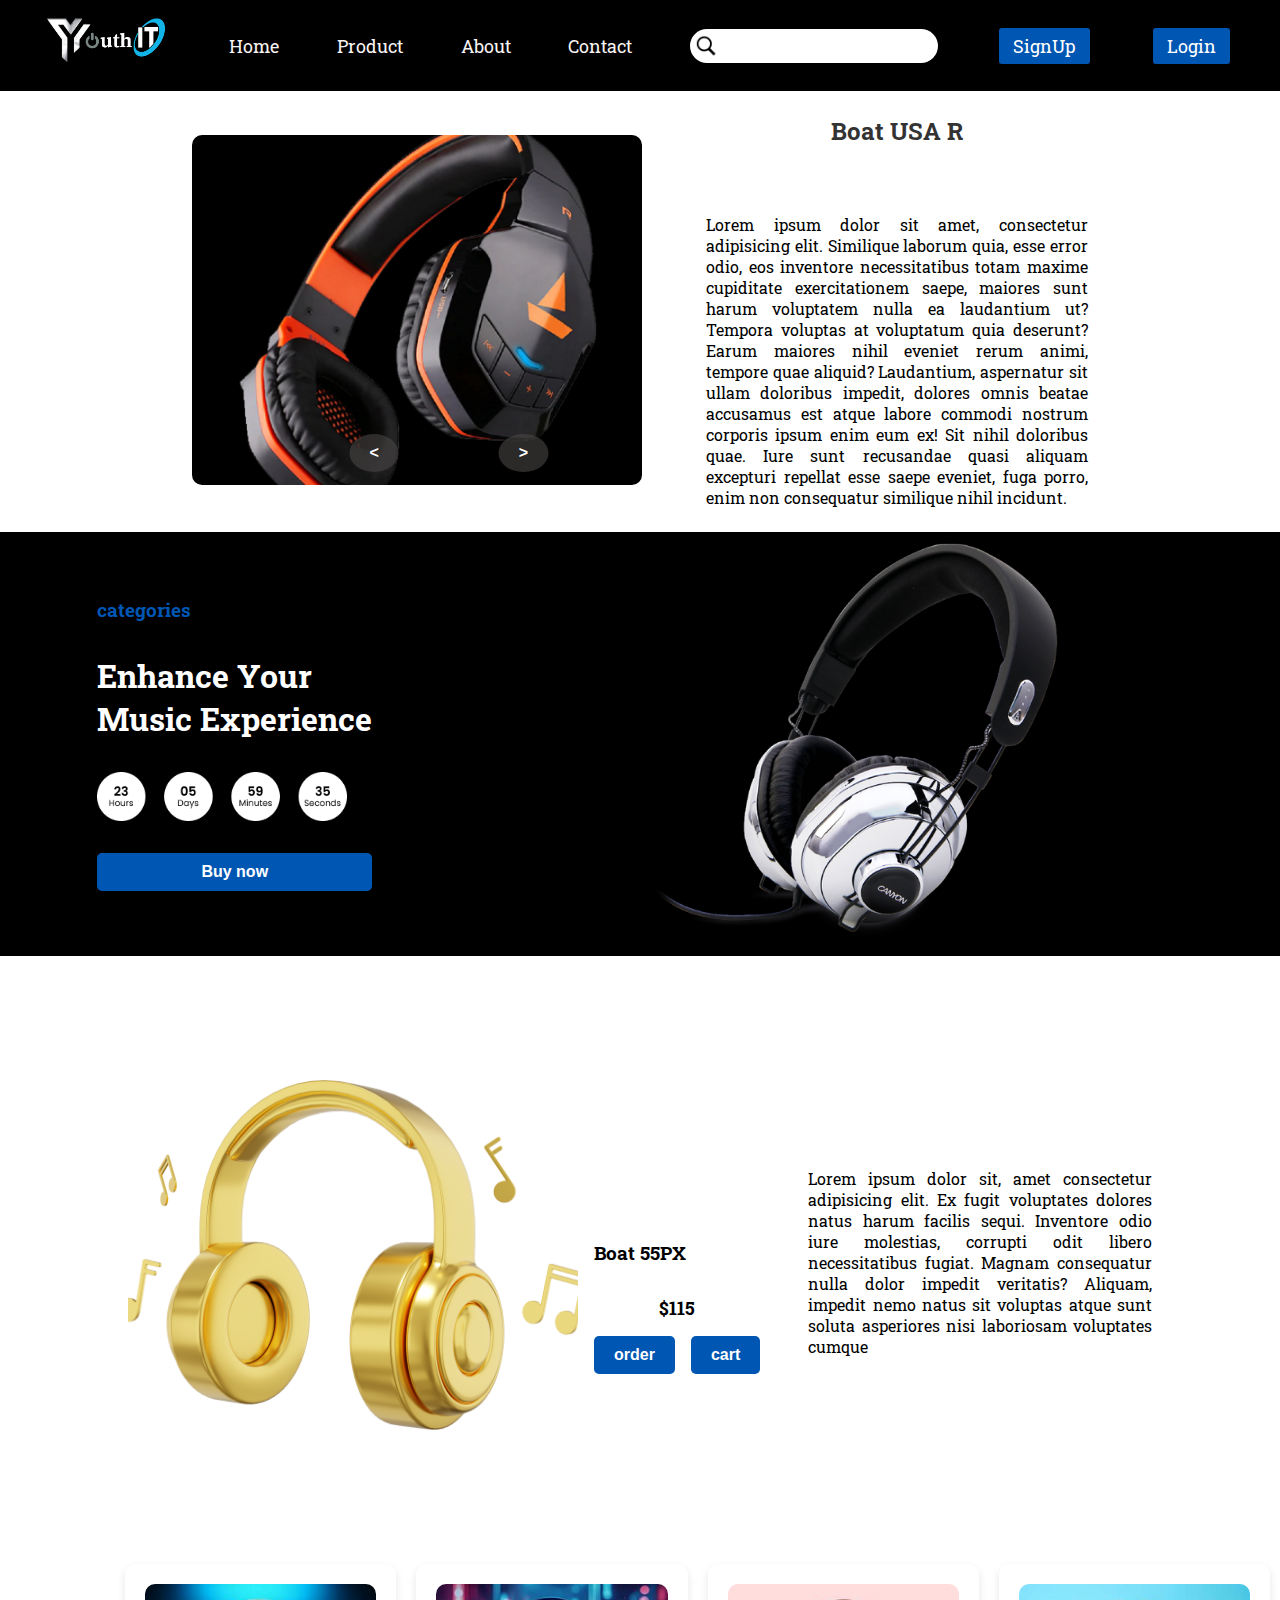
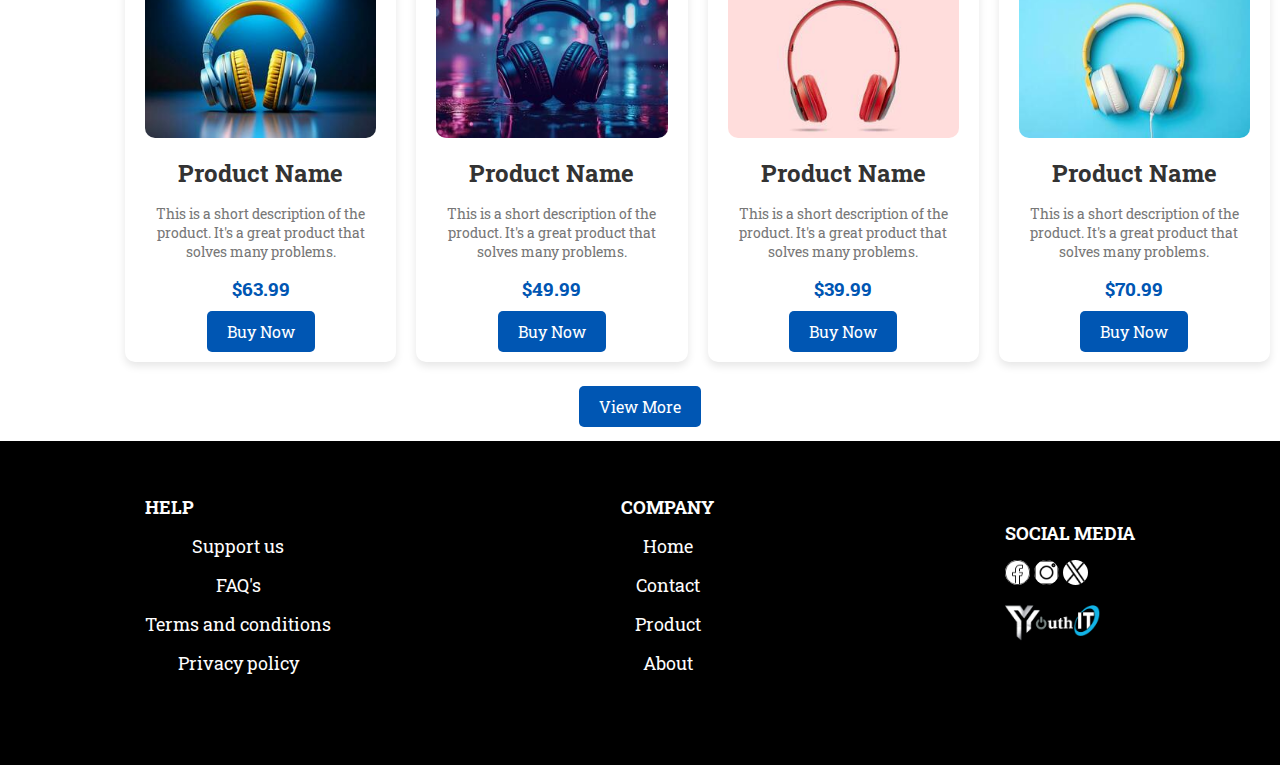
<file: index.html>
<!DOCTYPE html>
<html lang="en">

<head>
  <meta charset="UTF-8">
  <meta name="viewport" content="width=device-width, initial-scale=1.0">
  <title>Home</title>
  <link rel="stylesheet" href="style.css">
</head>

<body>
  <!-- This is  a header section  -->
  <header>
    <nav class="nav">
      <ul class="nav_ul">
        <li class="nav_li1">
          <a href="/" class="nav-link"> <!-- Link to the homepage or desired page -->
            <img class="navLogo" src="./img/logo.png" height="50" alt="NavLogo" />
          </a>
        </li>

        <li class="nav_li2"> <a href="./index.html">Home</a></li>
        <li class="nav_li3"><a href="./product.html">Product</a></li>
        <li class="nav_li4"><a href="./about.html">About</a></li>
        <li class="nav_li5"><a href="./contact.html">Contact</a></li>
        <li class="search nav_li6"><img src="./img/iconSearch.png" class="search" height="22" alt="search" />
          <input type="text" name="search" id="search" />
        </li>
        <li class="btn nav_li7 signin">
          <a href="signup.html">SignUp</a>
        </li>
        <li class="btn nav_li8 login">
          <a href="./login.html">Login</a>
        </li>
      </ul>
    </nav>
  </header>


  <!-- hero section / 1st -->
  <div class="main">
    <section class="main1 section2">
      <div class="carousel">
        <img src="./img/heroProduct.png" id="carouselImage" class="heroProduct" alt="hero product" />
        <div class="carousel-controls">
          <button id="prevBtn" class="carousel-btn"><</button>
              <button id="nextBtn" class="carousel-btn">></button>
        </div>
      </div>
      <div class="s2_details">
        <h2>Boat USA R</h2>
        <p class="s2_detailsP">
          Lorem ipsum dolor sit amet, consectetur adipisicing elit. Similique
          laborum quia, esse error odio, eos inventore necessitatibus totam
          maxime cupiditate exercitationem saepe, maiores sunt harum
          voluptatem nulla ea laudantium ut? Tempora voluptas at voluptatum
          quia deserunt? Earum maiores nihil eveniet rerum animi, tempore quae
          aliquid? Laudantium, aspernatur sit ullam doloribus impedit, dolores
          omnis beatae accusamus est atque labore commodi nostrum corporis
          ipsum enim eum ex! Sit nihil doloribus quae. Iure sunt recusandae
          quasi aliquam excepturi repellat esse saepe eveniet, fuga porro,
          enim non consequatur similique nihil incidunt.
        </p>

      </div>
    </section>
  </div>


  <!-- 2nd section  -->

  <section class="main1 section3">
    <div class="section3_d1">
      <h3 style="color: #0056b3">categories</h3>
      <h1 style="color: white">
        Enhance Your <br />
        Music Experience
      </h1>
      <img src="./img/Frame 601.png" width="250" alt="frame" />
      <button>Buy now</button>
    </div>
    <div class="section3_d2">
      <img src="./img/speaker.png" alt="speaker" />
    </div>
  </section>


  <!-- 3rd section  -->
  <section class="main1 section1">
    <div class="section1_prdt">
      <img src="./img/headphone3.png" width="450px" height="450px" class="heroProduct" alt="hero product" />
      <div class="price">
        <h3>Boat 55PX</h3>
        <p>$115</p>
        <div class="btnPrice">
          <button class="order">order</button>
          <button class="cart">cart</button>
        </div>
      </div>
    </div>
    <p class="s1ProductDetails">
      Lorem ipsum dolor sit, amet consectetur adipisicing elit. Ex fugit
      voluptates dolores natus harum facilis sequi. Inventore odio iure
      molestias, corrupti odit libero necessitatibus fugiat. Magnam
      consequatur nulla dolor impedit veritatis? Aliquam, impedit nemo natus
      sit voluptas atque sunt soluta asperiores nisi laboriosam voluptates
      cumque
    </p>
  </section>
  </div>


  <!-- card section start  -->
  <div class="ecard">
    <div class="card">
      <img src="./img/headphone4.jpg" alt="Product Image" class="product-image">
      <div class="product-details">
        <h2 class="product-title">Product Name</h2>
        <p class="product-description">This is a short description of the product.
          It's a great product that solves many problems.</p>
        <p class="product-price">$63.99</p>
        <a href="#" class="buy-button">Buy Now</a>
      </div>
    </div>

    <div class="card">
      <img src="./img/headphone5.jpg" alt="Product Image" class="product-image">
      <div class="product-details">
        <h2 class="product-title">Product Name</h2>
        <p class="product-description">This is a short description of the product. It's a great product that solves many
          problems.</p>
        <p class="product-price">$49.99</p>
        <a href="#" class="buy-button">Buy Now</a>
      </div>
    </div>

    <div class="card">
      <img src="./img/headphone6.jpg" alt="Product Image" class="product-image">
      <div class="product-details">
        <h2 class="product-title">Product Name</h2>
        <p class="product-description">This is a short description of the product. It's a great product that solves many
          problems.</p>
        <p class="product-price">$39.99</p>
        <a href="#" class="buy-button">Buy Now</a>
      </div>
    </div>

    <div class="card">
      <img src="./img/headphone7.jpg" alt="Product Image" class="product-image">
      <div class="product-details">
        <h2 class="product-title">Product Name</h2>
        <p class="product-description">This is a short description of the product. It's a great product that solves many
          problems.</p>
        <p class="product-price">$70.99</p>
        <a href="#" class="buy-button">Buy Now</a>
      </div>
    </div>

  </div>


  <div class="view-more">
    <a href="Product.html" class="buy-button">View More</a>
  </div>


  <!-- This is a footer section  -->
  <footer>
    <div class="footer">
      <div class="footer1">
        <h4>HELP</h4>
        <p>Support us</p>
        <p>FAQ's</p>
        <p>Terms and conditions</p>
        <p>Privacy policy</p>
      </div>
      <div class="footer2">
        <h4>COMPANY</h4>
        <p><a href="/">Home</a></p>
        <p><a href="/contact.html">Contact</a></p>
        <p><a href="/Product.html">Product</a></p>
        <p><a href="/about.html">About</a></p>
      </div>

      <div class="footer3">
        <h4>SOCIAL MEDIA</h4>
        <div class="ftr1" style="padding-bottom: 15px">
          <img class="icn icnFb" src="./img/facebook-logo.png" height="25" alt="facebook" />
          <img class="icn icnIg" src="./img/instagram-logo.png" height="25" alt="instagram" />
          <img class="icn icnTw" src="./img/twitter-logo.png" height="25" alt="twitter" />
        </div>
        <div class="ftr2">
          <img src="./img/logo.png" height="40" alt="footerLogo" />
        </div>
      </div>
    </div>
  </footer>
  <script src="script.js"></script>
</body>
</html>
</file>
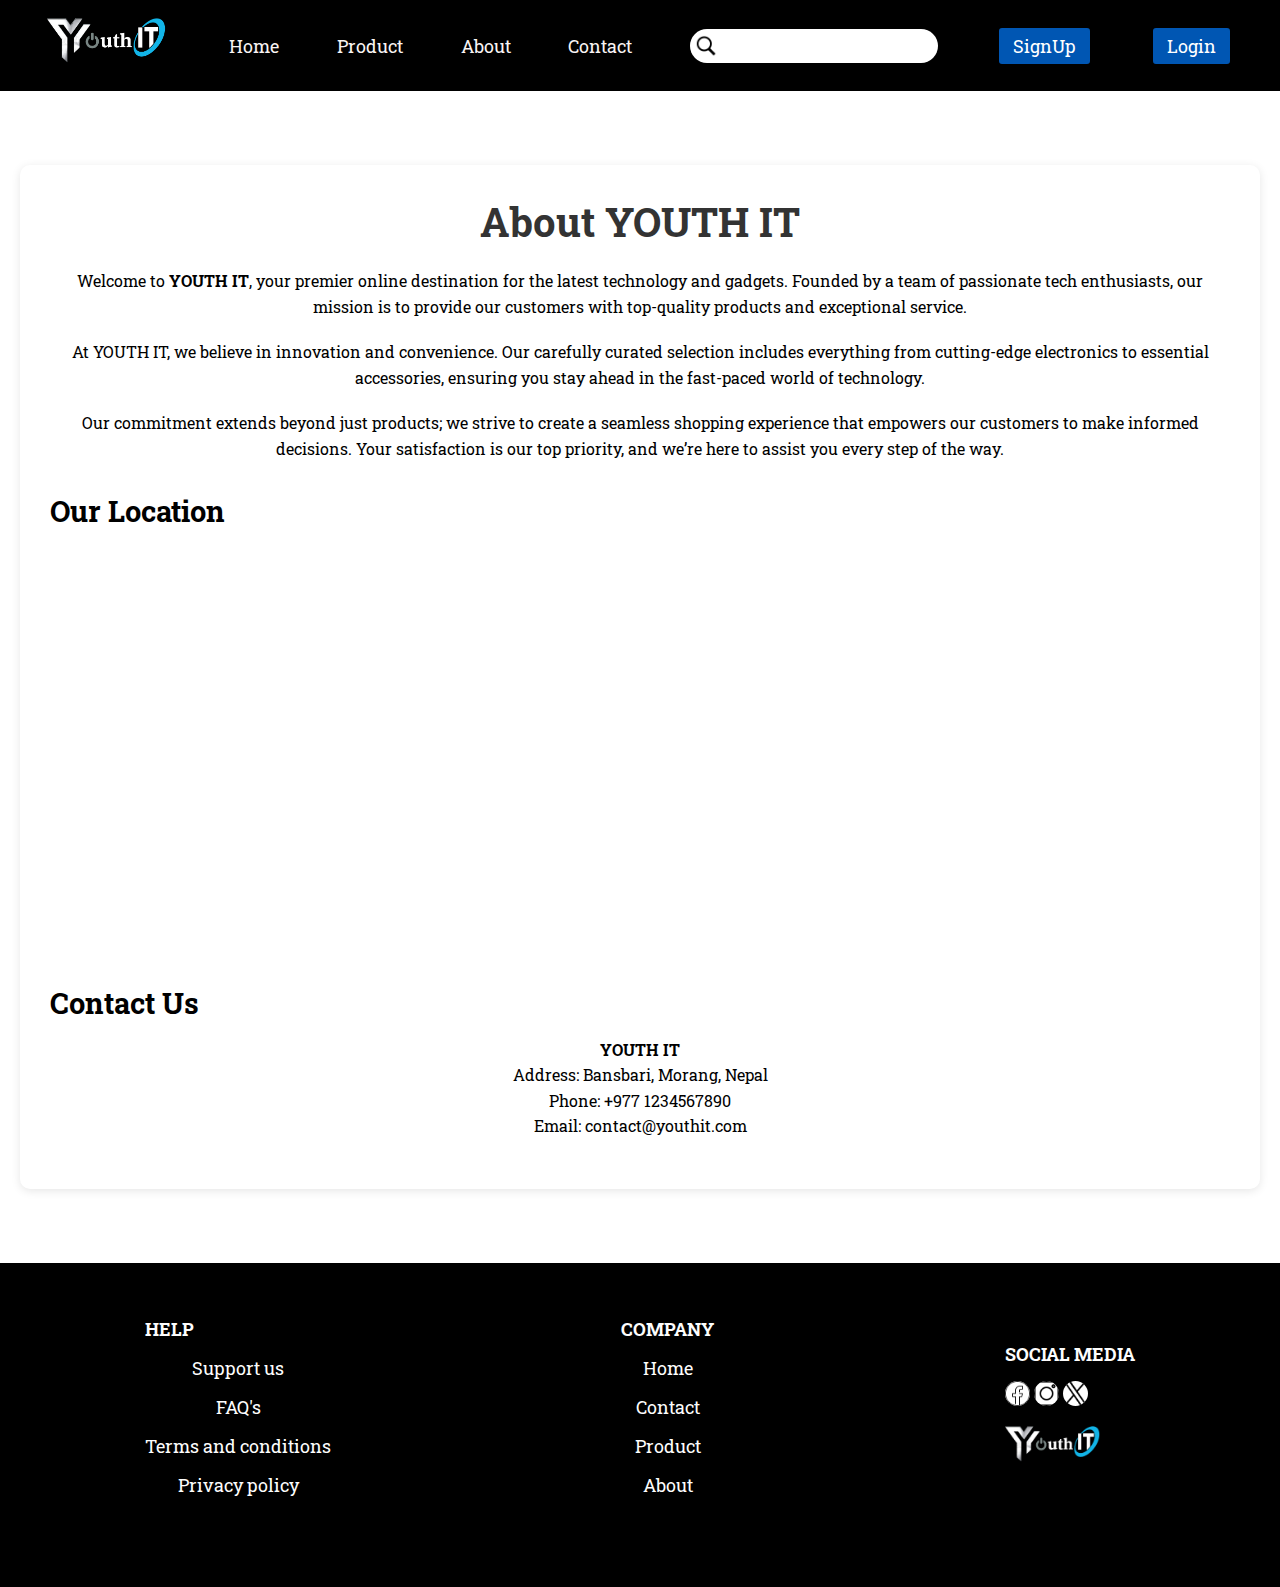
<file: about.html>
<!DOCTYPE html>
<html lang="en">
<head>
    <meta charset="UTF-8">
    <meta name="viewport" content="width=device-width, initial-scale=1.0">
    <title>About Us - YOUTH IT</title>
    <link rel="stylesheet" href="style.css">
</head>
<body>

      <!-- This is  a header section  -->
      <header>
        <nav class="nav">
          <ul class="nav_ul">
            <li class="nav_li1">
              <a href="/" class="nav-link"> <!-- Link to the homepage or desired page -->
                  <img
                      class="navLogo"
                      src="./img/logo.png"
                      height="50"
                      alt="NavLogo"
                  />
              </a>
          </li>
          
            <li class="nav_li2">
              <a href="./index.html">Home</a>
            </li>
            <li class="nav_li3">
              <a href="./product.html">Product</a>
            </li>
            <li class="nav_li4">
              <a href="./about.html">About</a>
            </li>
            <li class="nav_li5">
              <a href="./contact.html">Contact</a>
            </li>
            <li class="search nav_li6">
              <img
                src="./img/iconSearch.png"
                class="search"
                height="22"
                alt="search"
              />
              <input type="text" name="search" id="search" />
            </li>
            <li class="btn nav_li7 signin">
              <a href="signup.html">SignUp</a>
            </li>
            <li class="btn nav_li8 login">
              <a href="./login.html">Login</a>
            </li>
          </ul>
        </nav>
      </header>
  
  
    <!-- about us page  -->
<div class="about-us-page">
  <div class="about-us-container">
    <h2>About YOUTH IT</h2>
    <p>
      Welcome to <strong>YOUTH IT</strong>, your premier online destination for the latest
      technology and gadgets. Founded by a team of passionate tech enthusiasts, our mission
       is to provide our customers with top-quality products and exceptional service.
    </p>
    
    <p>
      At YOUTH IT, we believe in innovation and convenience. Our carefully curated selection
       includes everything from cutting-edge electronics to essential accessories, ensuring 
       you stay ahead in the fast-paced world of technology.
    </p>

    <p>
      Our commitment extends beyond just products; we strive to create a seamless shopping
       experience that empowers our customers to make informed decisions. Your satisfaction 
       is our top priority, and we’re here to assist you every step of the way.
    </p>

    <h3>Our Location</h3>
    <div class="map-container">
        <iframe src="https://www.google.com/maps/embed?pb=!1m18!1m12!1m3!1d3565.8857024188483!2d87
        .29571107391007!3d26.652141771242793!2m3!1f0!2f0!3f0!3m2!1i1024!2i768!4f13.
        1!3m3!1m2!1s0x39ef6d4476a0ab3b%3A0x401ae567ff9b1f7e!2sYOUTH%20IT!5e0!3m2!1sen!2snp!4v1727244215185!5m2!1sen!2snp" 
        width="600" height="450" style="border:0;" allowfullscreen="" loading="lazy" referrerpolicy="no-referrer-when-downgrade"></iframe>
    </div>

    <h3>Contact Us</h3>
    <p>
      <strong>YOUTH IT</strong> <br>
      Address: Bansbari, Morang, Nepal <br>
      Phone: +977 1234567890 <br>
      Email: contact@youthit.com
    </p>
  </div>
</div>


<!-- This is a footer section  -->
<footer>
    <div class="footer">
      <div class="footer1">
        <h4>HELP</h4>
        <p>Support us</p>
        <p>FAQ's</p>
        <p>Terms and conditions</p>
        <p>Privacy policy</p>
      </div>
      <div class="footer2">
        <h4>COMPANY</h4>
        <p><a href="/" >Home</a></p>
        <p><a href="/contact.html" >Contact</a></p>
        <p><a href="/Product.html" >Product</a></p>
        <p><a href="/about.html">About</a></p>
    </div>
    
      <div class="footer3">
        <h4>SOCIAL MEDIA</h4>
        <div class="ftr1" style="padding-bottom: 15px">
          <img
            class="icn icnFb"
            src="./img/facebook-logo.png"
            height="25"
            alt="facebook"
          />
          <img
            class="icn icnIg"
            src="./img/instagram-logo.png"
            height="25"
            alt="instagram"
          />
          <img
            class="icn icnTw"
            src="./img/twitter-logo.png"
            height="25"
            alt="twitter"
          />
        </div>
        <div class="ftr2">
          <img src="./img/logo.png" height="40" alt="footerLogo" />
        </div>
      </div>
    </div>
  </footer>
  
</body>
</html>
</file>
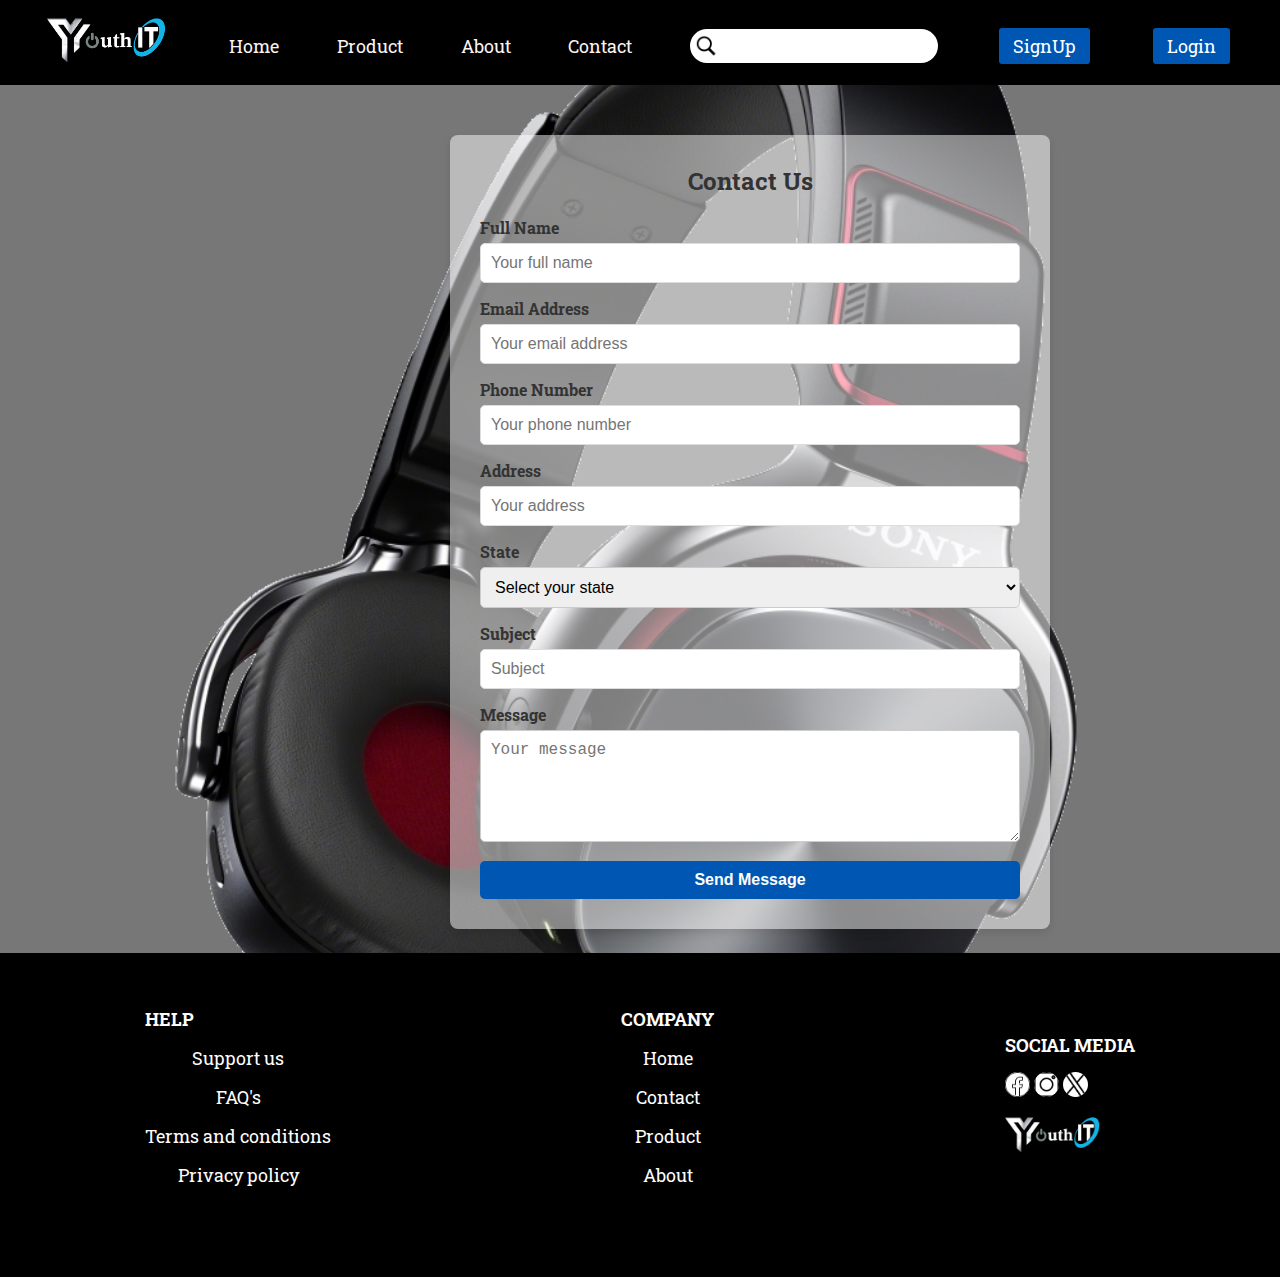
<file: contact.html>
<!DOCTYPE html>
<html lang="en">
<head>
    <meta charset="UTF-8">
    <meta name="viewport" content="width=device-width, initial-scale=1.0">
    <title>Document</title>
    <link rel="stylesheet" href="style.css">
</head>
<body>
      <!-- This is  a header section  -->
      <header>
        <nav class="nav">
          <ul class="nav_ul">
            <li class="nav_li1">
              <a href="/" class="nav-link"> <!-- Link to the homepage or desired page -->
                  <img
                      class="navLogo"
                      src="./img/logo.png"
                      height="50"
                      alt="NavLogo"
                  />
              </a>
          </li>
          
            <li class="nav_li2">
              <a href="./index.html">Home</a>
            </li>
            <li class="nav_li3">
              <a href="./product.html">Product</a>
            </li>
            <li class="nav_li4">
              <a href="./about.html">About</a>
            </li>
            <li class="nav_li5">
              <a href="./contact.html">Contact</a>
            </li>
            <li class="search nav_li6">
              <img
                src="./img/iconSearch.png"
                class="search"
                height="22"
                alt="search"
              />
              <input type="text" name="search" id="search" />
            </li>
            <li class="btn nav_li7 signin">
              <a href="signup.html">SignUp</a>
            </li>
            <li class="btn nav_li8 login">
              <a href="./login.html">Login</a>
            </li>
          </ul>
        </nav>
      </header>

      <!-- Contact us form -->
<div class="background-page">
      <div class="contact-container">
        <h2>Contact Us</h2>
        <form action="#" method="POST">
          
          <!-- Full Name -->
          <div class="form-group">
            <label for="name">Full Name</label>
            <input type="text" id="name" name="name" placeholder="Your full name" required>
          </div>
      
          <!-- Email Address -->
          <div class="form-group">
            <label for="email">Email Address</label>
            <input type="email" id="email" name="email" placeholder="Your email address" required>
          </div>
      
          <!-- Phone Number -->
          <div class="form-group">
            <label for="phone">Phone Number</label>
            <input type="tel" id="phone" name="phone" placeholder="Your phone number" required pattern="[0-9]{10}">
          </div>
      
          <!-- Address -->
          <div class="form-group">
            <label for="address">Address</label>
            <input type="text" id="address" name="address" placeholder="Your address" required>
          </div>
      
          <!-- State Dropdown (States of Nepal) -->
          <div class="form-group">
            <label for="state">State</label>
            <select id="state" name="state" required>
              <option value="">Select your state</option>
              <option value="province1">Province No. 1</option>
              <option value="province2">Province No. 2</option>
              <option value="bagmati">Bagmati Province</option>
              <option value="gandaki">Gandaki Province</option>
              <option value="lumbini">Lumbini Province</option>
              <option value="karnali">Karnali Province</option>
              <option value="sudurpaschim">Sudurpashchim Province</option>
            </select>
          </div>
      
          <!-- Subject -->
          <div class="form-group">
            <label for="subject">Subject</label>
            <input type="text" id="subject" name="subject" placeholder="Subject" required>
          </div>
      
          <!-- Message -->
          <div class="form-group">
            <label for="message">Message</label>
            <textarea id="message" name="message" rows="5" placeholder="Your message" required></textarea>
          </div>
          <!-- Submit Button -->
          <button type="submit">Send Message</button>
        </form>
      </div>
    </div>
<!-- This is a footer section  -->
<footer>
  <div class="footer">
    <div class="footer1">
      <h4>HELP</h4>
      <p>Support us</p>
      <p>FAQ's</p>
      <p>Terms and conditions</p>
      <p>Privacy policy</p>
    </div>
    <div class="footer2">
      <h4>COMPANY</h4>
      <p><a href="/" >Home</a></p>
      <p><a href="/contact.html" >Contact</a></p>
      <p><a href="/Product.html" >Product</a></p>
      <p><a href="/about.html">About</a></p>
  </div>
  
    <div class="footer3">
      <h4>SOCIAL MEDIA</h4>
      <div class="ftr1" style="padding-bottom: 15px">
        <img
          class="icn icnFb"
          src="./img/facebook-logo.png"
          height="25"
          alt="facebook"
        />
        <img
          class="icn icnIg"
          src="./img/instagram-logo.png"
          height="25"
          alt="instagram"
        />
        <img
          class="icn icnTw"
          src="./img/twitter-logo.png"
          height="25"
          alt="twitter"
        />
      </div>
      <div class="ftr2">
        <img src="./img/logo.png" height="40" alt="footerLogo" />
      </div>
    </div>
  </div>
</footer>

</body>
</html>
</file>
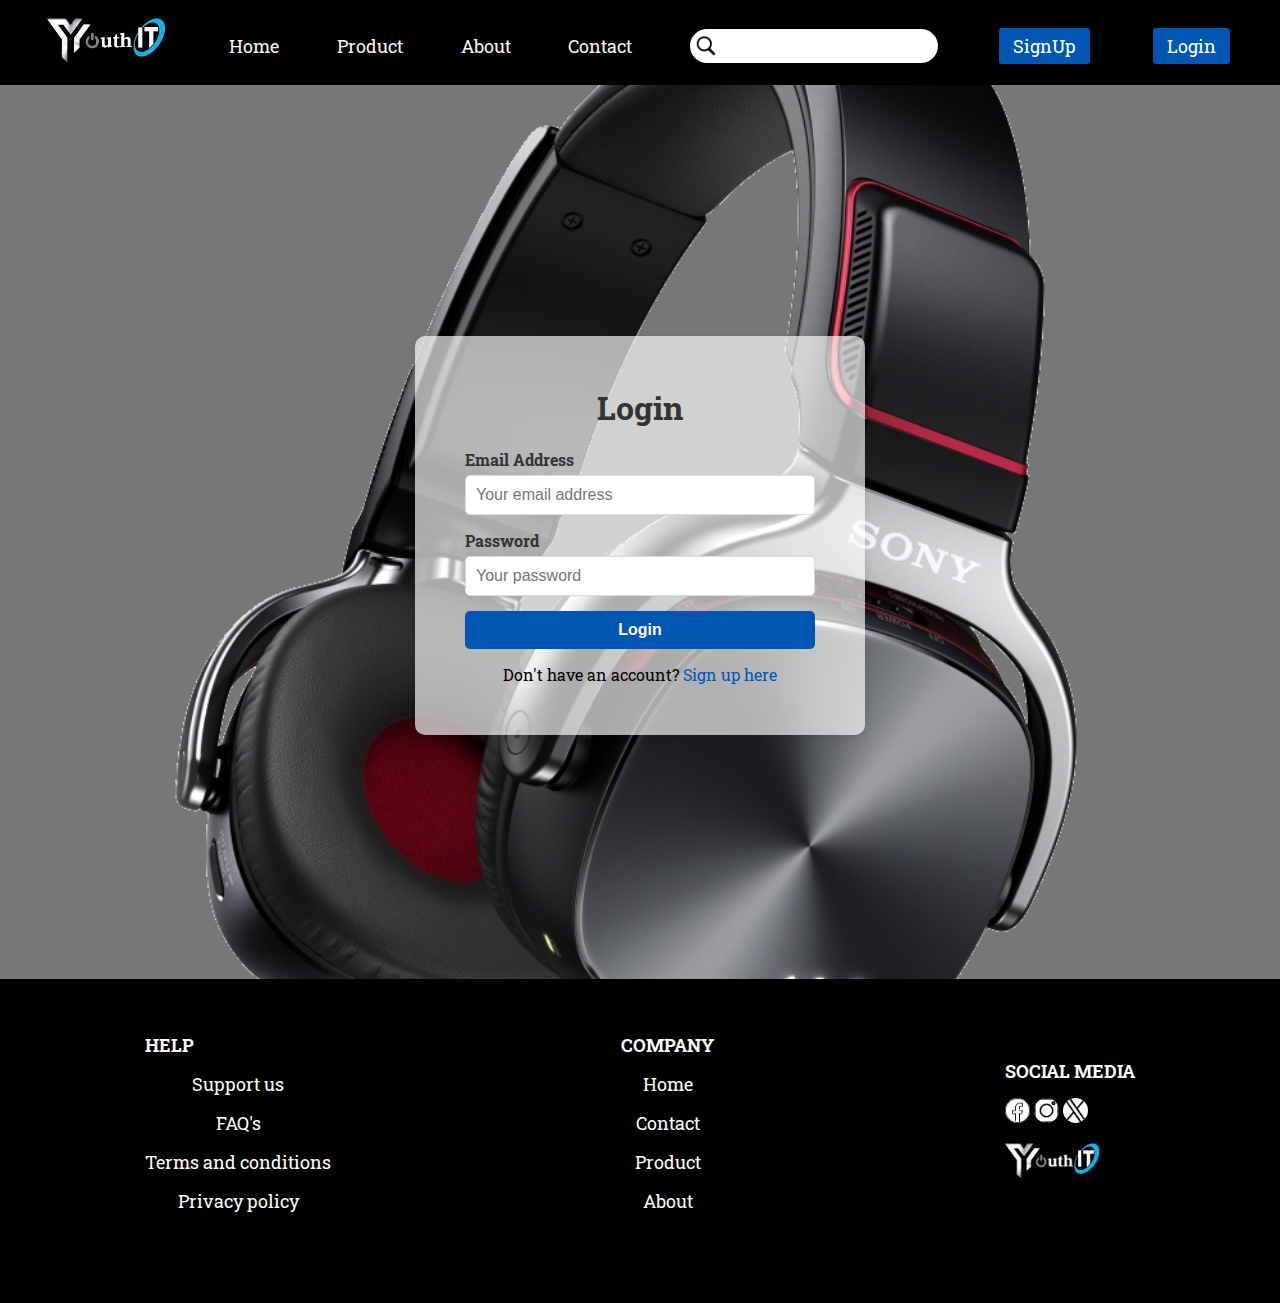
<file: login.html>
<!DOCTYPE html>
<html lang="en">
<head>
    <meta charset="UTF-8">
    <meta name="viewport" content="width=device-width, initial-scale=1.0">
    <title>Login - YOUTH IT</title>
    <link rel="stylesheet" href="style.css"> 
</head>
<body>

      <!-- This is  a header section  -->
      <header>
        <nav class="nav">
          <ul class="nav_ul">
            <li class="nav_li1">
              <a href="/" class="nav-link"> <!-- Link to the homepage or desired page -->
                  <img
                      class="navLogo"
                      src="./img/logo.png"
                      height="50"
                      alt="NavLogo"
                  />
              </a>
          </li>
          
            <li class="nav_li2">
              <a href="./index.html">Home</a>
            </li>
            <li class="nav_li3">
              <a href="./product.html">Product</a>
            </li>
            <li class="nav_li4">
              <a href="./about.html">About</a>
            </li>
            <li class="nav_li5">
              <a href="./contact.html">Contact</a>
            </li>
            <li class="search nav_li6">
              <img
                src="./img/iconSearch.png"
                class="search"
                height="22"
                alt="search"
              />
              <input type="text" name="search" id="search" />
            </li>
            <li class="btn nav_li7 signin">
              <a href="signup.html">SignUp</a>
            </li>
            <li class="btn nav_li8 login">
              <a href="./login.html">Login</a>
            </li>
          </ul>
        </nav>
      </header>
  
<!-- login form  -->
 <div class="background-page">
<div class="form-container">
    <div class="form-box">
        <h2>Login</h2>
        <form action="#" method="POST">
            <div class="form-group">
                <label for="login-email">Email Address</label>
                <input type="email" id="login-email" name="email" placeholder="Your email address" required>
            </div>
            <div class="form-group">
                <label for="login-password">Password</label>
                <input type="password" id="login-password" name="password" placeholder="Your password" required>
            </div>
            <button type="submit">Login</button>
        </form>
        <p>Don't have an account? <a href="signup.html">Sign up here</a></p>
    </div>
</div>
</div>

<!-- This is a footer section  -->
<footer>
  <div class="footer">
    <div class="footer1">
      <h4>HELP</h4>
      <p>Support us</p>
      <p>FAQ's</p>
      <p>Terms and conditions</p>
      <p>Privacy policy</p>
    </div>
    <div class="footer2">
      <h4>COMPANY</h4>
      <p><a href="/" >Home</a></p>
      <p><a href="/contact.html" >Contact</a></p>
      <p><a href="/Product.html" >Product</a></p>
      <p><a href="/about.html">About</a></p>
  </div>
  
    <div class="footer3">
      <h4>SOCIAL MEDIA</h4>
      <div class="ftr1" style="padding-bottom: 15px">
        <img
          class="icn icnFb"
          src="./img/facebook-logo.png"
          height="25"
          alt="facebook"
        />
        <img
          class="icn icnIg"
          src="./img/instagram-logo.png"
          height="25"
          alt="instagram"
        />
        <img
          class="icn icnTw"
          src="./img/twitter-logo.png"
          height="25"
          alt="twitter"
        />
      </div>
      <div class="ftr2">
        <img src="./img/logo.png" height="40" alt="footerLogo" />
      </div>
    </div>
  </div>
</footer>

</body>
</html>
</file>
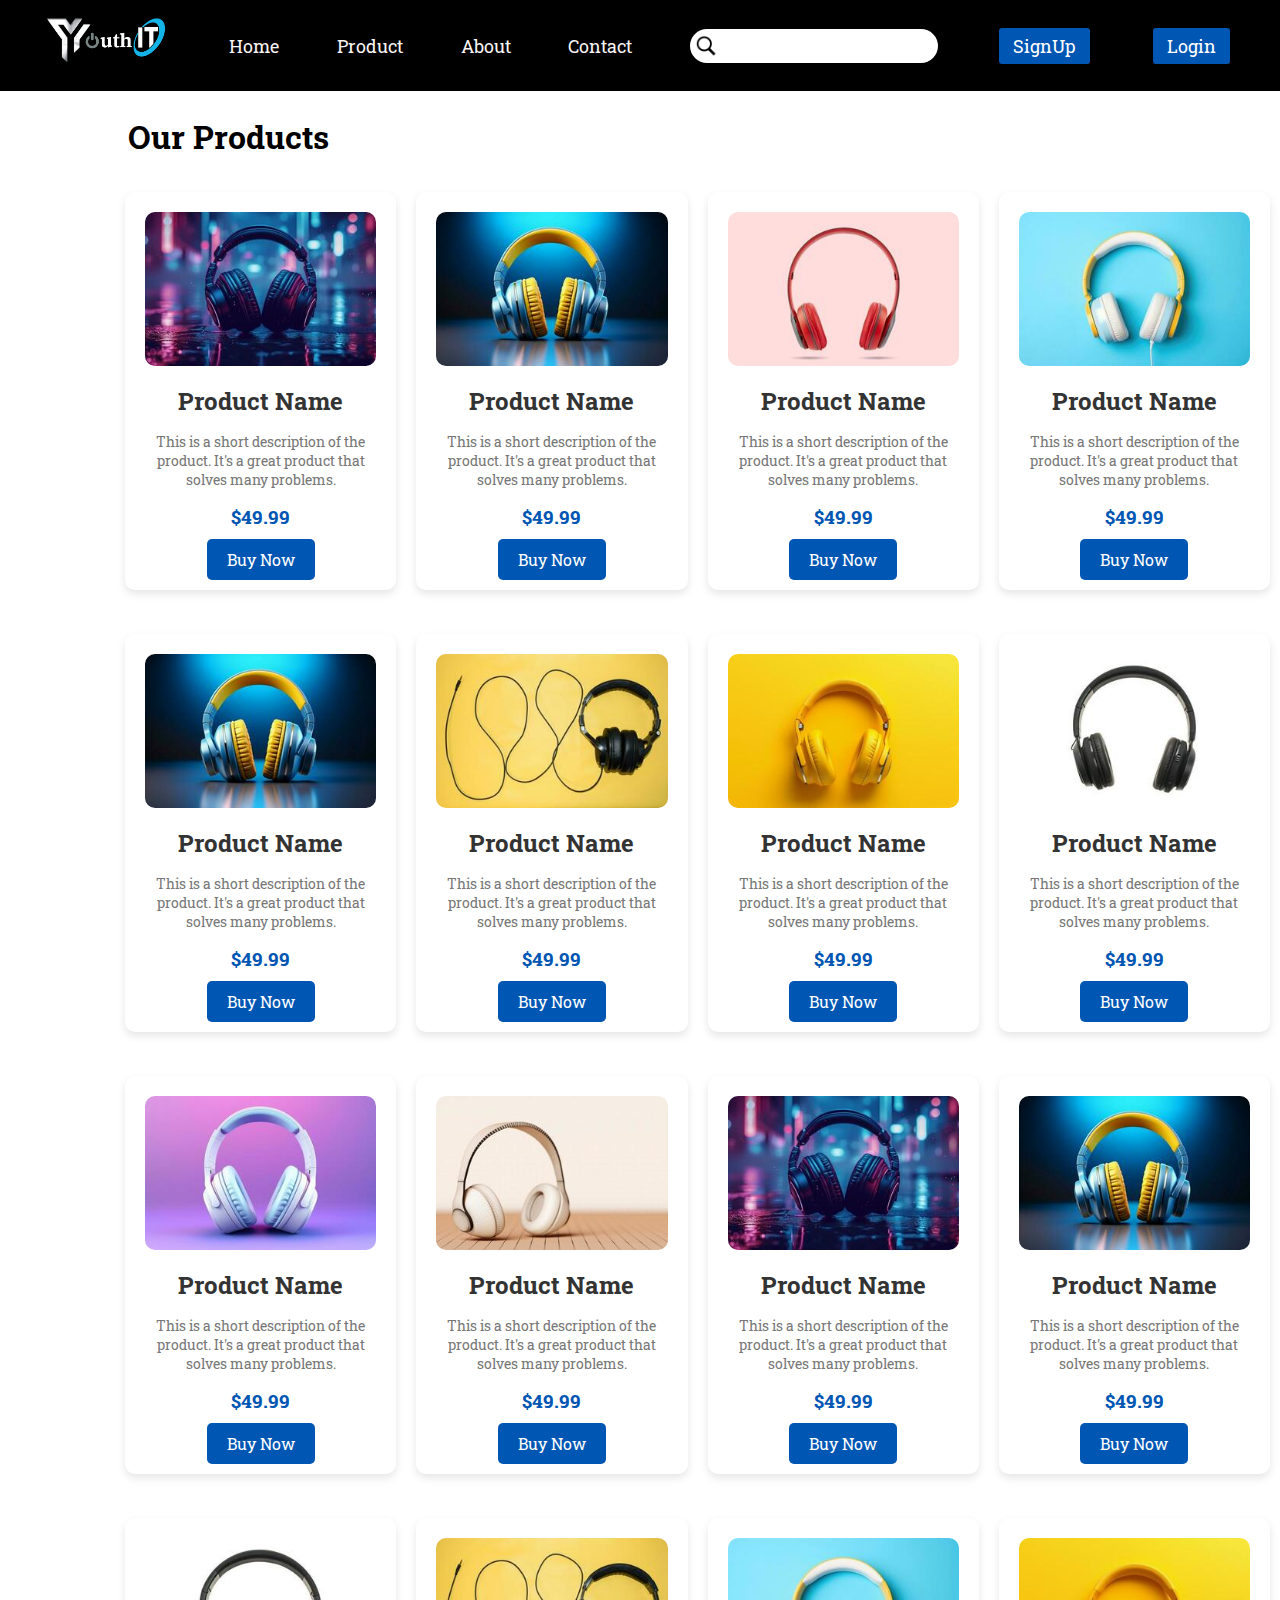
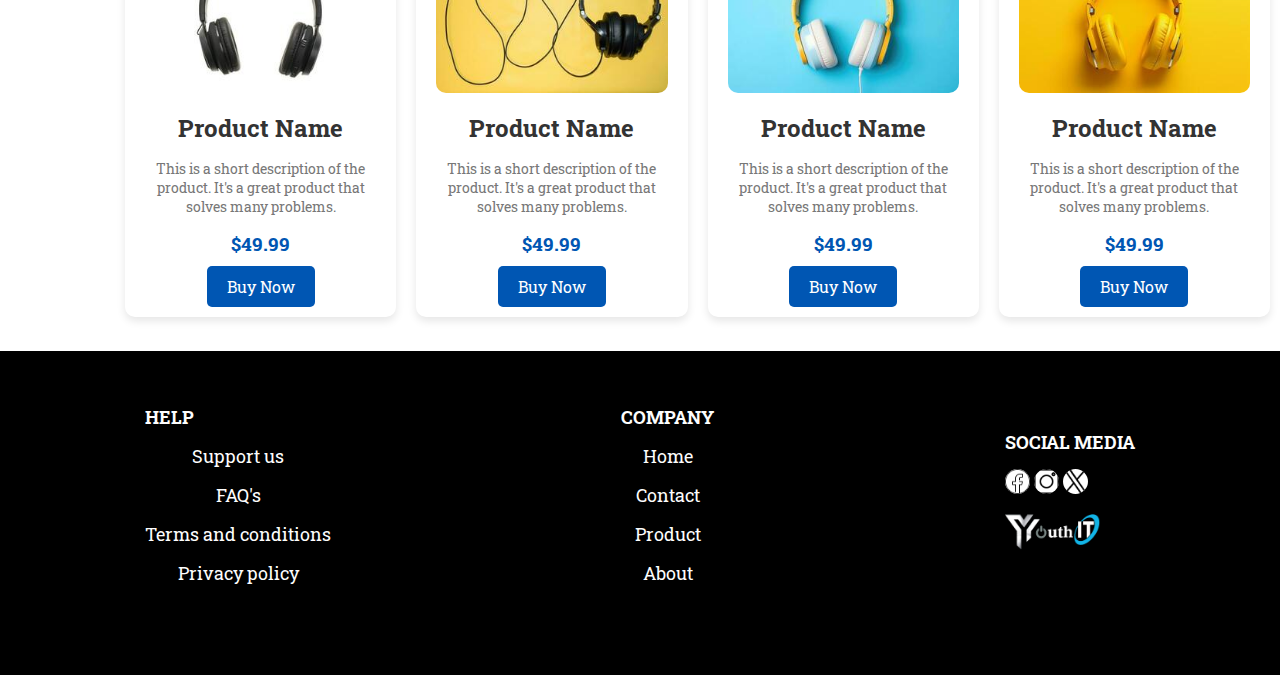
<file: product.html>
<!DOCTYPE html>
<html lang="en">
<head>
    <meta charset="UTF-8">
    <meta name="viewport" content="width=device-width, initial-scale=1.0">
    <title>Document</title>
    <link rel="stylesheet" href="style.css">
</head>
<body>

           <!-- This is  a header section  -->
           <header>
            <nav class="nav">
              <ul class="nav_ul">
                <li class="nav_li1">
                  <a href="/" class="nav-link"> <!-- Link to the homepage or desired page -->
                      <img
                          class="navLogo"
                          src="./img/logo.png"
                          height="50"
                          alt="NavLogo"
                      />
                  </a>
              </li>
              
                <li class="nav_li2">
                  <a href="./index.html">Home</a>
                </li>
                <li class="nav_li3">
                  <a href="./product.html">Product</a>
                </li>
                <li class="nav_li4">
                  <a href="./about.html">About</a>
                </li>
                <li class="nav_li5">
                  <a href="./contact.html">Contact</a>
                </li>
                <li class="search nav_li6">
                  <img
                    src="./img/iconSearch.png"
                    class="search"
                    height="22"
                    alt="search"
                  />
                  <input type="text" name="search" id="search" />
                </li>
                <li class="btn nav_li7 signin">
                  <a href="signup.html">SignUp</a>
                </li>
                <li class="btn nav_li8 login">
                  <a href="./login.html">Login</a>
                </li>
              </ul>
            </nav>
          </header>

<!-- our product  -->
      <h1 style="margin-left: 10%;">Our Products</h1>
    
<!-- cart section start  -->
 <!-- 1st line -->
<div class="ecard">

 <div class="card">
   <img src="./img/headphone5.jpg" alt="Product Image" class="product-image">
   <div class="product-details">
       <h2 class="product-title">Product Name</h2>
       <p class="product-description">This is a short description of the product. It's a great product that solves many problems.</p>
       <p class="product-price">$49.99</p>
       <a href="#" class="buy-button">Buy Now</a>
   </div>
</div>

<div class="card">
 <img src="./img/headphone4.jpg" alt="Product Image" class="product-image">
 <div class="product-details">
     <h2 class="product-title">Product Name</h2>
     <p class="product-description">This is a short description of the product. It's a great product that solves many problems.</p>
     <p class="product-price">$49.99</p>
     <a href="#" class="buy-button">Buy Now</a>
 </div>
</div>

<div class="card">
 <img src="./img/headphone6.jpg" alt="Product Image" class="product-image">
 <div class="product-details">
     <h2 class="product-title">Product Name</h2>
     <p class="product-description">This is a short description of the product. It's a great product that solves many problems.</p>
     <p class="product-price">$49.99</p>
     <a href="#" class="buy-button">Buy Now</a>
 </div>
</div>

<div class="card">
    <img src="./img/headphone7.jpg" alt="Product Image" class="product-image">
    <div class="product-details">
        <h2 class="product-title">Product Name</h2>
        <p class="product-description">This is a short description of the product. It's a great product that solves many problems.</p>
        <p class="product-price">$49.99</p>
        <a href="#" class="buy-button">Buy Now</a>
    </div>
</div>
</div>

<!-- 2nd line -->
<div class="ecard">
   
 <div class="card">
   <img src="./img/headphone4.jpg" alt="Product Image" class="product-image">
   <div class="product-details">
       <h2 class="product-title">Product Name</h2>
       <p class="product-description">This is a short description of the product. It's a great product that solves many problems.</p>
       <p class="product-price">$49.99</p>
       <a href="#" class="buy-button">Buy Now</a>
   </div>
</div>

<div class="card">
 <img src="./img/headphone8.jpg" alt="Product Image" class="product-image">
 <div class="product-details">
     <h2 class="product-title">Product Name</h2>
     <p class="product-description">This is a short description of the product. It's a great product that solves many problems.</p>
     <p class="product-price">$49.99</p>
     <a href="#" class="buy-button">Buy Now</a>
 </div>
</div>

<div class="card">
 <img src="./img/headphone9.jpeg" alt="Product Image" class="product-image">
 <div class="product-details">
     <h2 class="product-title">Product Name</h2>
     <p class="product-description">This is a short description of the product. It's a great product that solves many problems.</p>
     <p class="product-price">$49.99</p>
     <a href="#" class="buy-button">Buy Now</a>
 </div>
</div>

<div class="card">
    <img src="./img/headphone10.jpg" alt="Product Image" class="product-image">
    <div class="product-details">
        <h2 class="product-title">Product Name</h2>
        <p class="product-description">This is a short description of the product. It's a great product that solves many problems.</p>
        <p class="product-price">$49.99</p>
        <a href="#" class="buy-button">Buy Now</a>
    </div>
</div>
</div>

<!-- 3rd line -->

<div class="ecard">
   
    <div class="card">
      <img src="./img/headphone11.jpg" alt="Product Image" class="product-image">
      <div class="product-details">
          <h2 class="product-title">Product Name</h2>
          <p class="product-description">This is a short description of the product. It's a great product that solves many problems.</p>
          <p class="product-price">$49.99</p>
          <a href="#" class="buy-button">Buy Now</a>
      </div>
   </div>
   
   <div class="card">
    <img src="./img/headphone12.jpg" alt="Product Image" class="product-image">
    <div class="product-details">
        <h2 class="product-title">Product Name</h2>
        <p class="product-description">This is a short description of the product. It's a great product that solves many problems.</p>
        <p class="product-price">$49.99</p>
        <a href="#" class="buy-button">Buy Now</a>
    </div>
   </div>
   
   <div class="card">
    <img src="./img/headphone5.jpg" alt="Product Image" class="product-image">
    <div class="product-details">
        <h2 class="product-title">Product Name</h2>
        <p class="product-description">This is a short description of the product. It's a great product that solves many problems.</p>
        <p class="product-price">$49.99</p>
        <a href="#" class="buy-button">Buy Now</a>
    </div>
   </div>
   
   <div class="card">
       <img src="./img/headphone4.jpg" alt="Product Image" class="product-image">
       <div class="product-details">
           <h2 class="product-title">Product Name</h2>
           <p class="product-description">This is a short description of the product. It's a great product that solves many problems.</p>
           <p class="product-price">$49.99</p>
           <a href="#" class="buy-button">Buy Now</a>
       </div>
   </div>
   </div>


   <!-- 4TH line -->

<div class="ecard">
   
  <div class="card">
    <img src="./img/headphone10.jpg" alt="Product Image" class="product-image">
    <div class="product-details">
        <h2 class="product-title">Product Name</h2>
        <p class="product-description">This is a short description of the product. It's a great product that solves many problems.</p>
        <p class="product-price">$49.99</p>
        <a href="#" class="buy-button">Buy Now</a>
    </div>
 </div>
 
 <div class="card">
  <img src="./img/headphone8.jpg" alt="Product Image" class="product-image">
  <div class="product-details">
      <h2 class="product-title">Product Name</h2>
      <p class="product-description">This is a short description of the product. It's a great product that solves many problems.</p>
      <p class="product-price">$49.99</p>
      <a href="#" class="buy-button">Buy Now</a>
  </div>
 </div>
 
 <div class="card">
  <img src="./img/headphone7.jpg" alt="Product Image" class="product-image">
  <div class="product-details">
      <h2 class="product-title">Product Name</h2>
      <p class="product-description">This is a short description of the product. It's a great product that solves many problems.</p>
      <p class="product-price">$49.99</p>
      <a href="#" class="buy-button">Buy Now</a>
  </div>
 </div>
 
 <div class="card">
     <img src="./img/headphone9.jpeg" alt="Product Image" class="product-image">
     <div class="product-details">
         <h2 class="product-title">Product Name</h2>
         <p class="product-description">This is a short description of the product. It's a great product that solves many problems.</p>
         <p class="product-price">$49.99</p>
         <a href="#" class="buy-button">Buy Now</a>
     </div>
 </div>
 </div>




<!-- This is a footer section  -->
<footer>
  <div class="footer">
    <div class="footer1">
      <h4>HELP</h4>
      <p>Support us</p>
      <p>FAQ's</p>
      <p>Terms and conditions</p>
      <p>Privacy policy</p>
    </div>
    <div class="footer2">
      <h4>COMPANY</h4>
      <p><a href="/" >Home</a></p>
      <p><a href="/contact.html" >Contact</a></p>
      <p><a href="/Product.html" >Product</a></p>
      <p><a href="/about.html">About</a></p>
  </div>
  
    <div class="footer3">
      <h4>SOCIAL MEDIA</h4>
      <div class="ftr1" style="padding-bottom: 15px">
        <img
          class="icn icnFb"
          src="./img/facebook-logo.png"
          height="25"
          alt="facebook"
        />
        <img
          class="icn icnIg"
          src="./img/instagram-logo.png"
          height="25"
          alt="instagram"
        />
        <img
          class="icn icnTw"
          src="./img/twitter-logo.png"
          height="25"
          alt="twitter"
        />
      </div>
      <div class="ftr2">
        <img src="./img/logo.png" height="40" alt="footerLogo" />
      </div>
    </div>
  </div>
</footer>

</body>
</html>
</file>
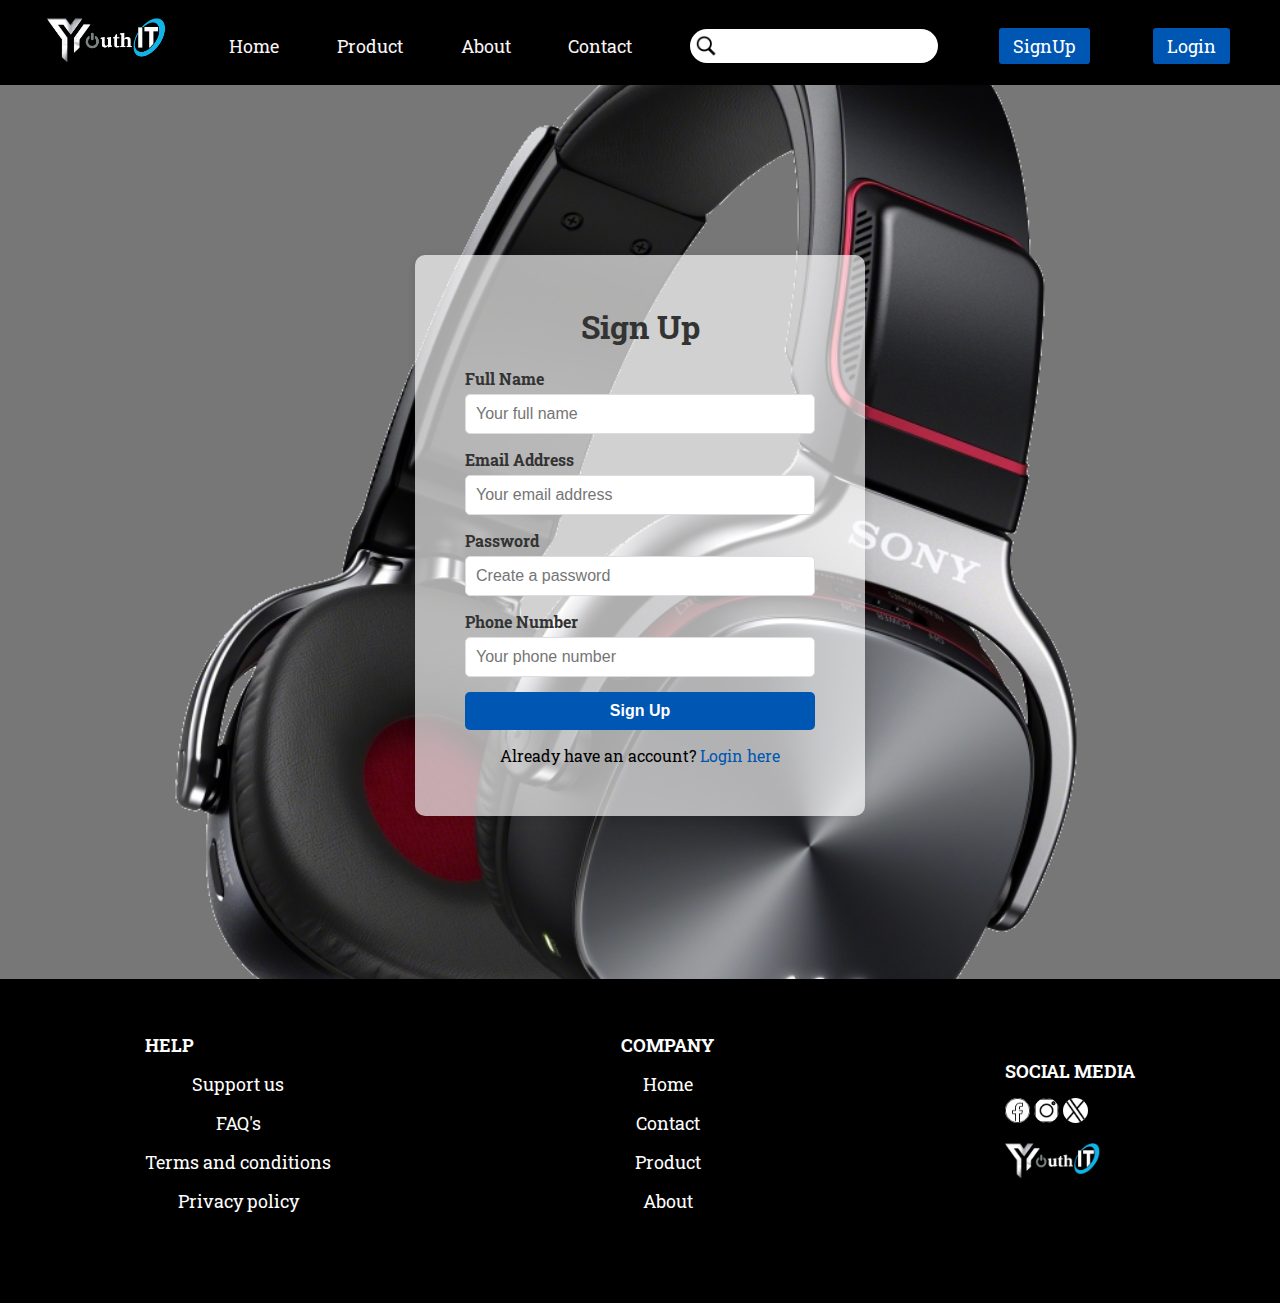
<file: signup.html>
<!DOCTYPE html>
<html lang="en">
<head>
    <meta charset="UTF-8">
    <meta name="viewport" content="width=device-width, initial-scale=1.0">
    <title>Sign Up - YOUTH IT</title>
    <link rel="stylesheet" href="style.css">
</head>
<body>

             <!-- This is  a header section  -->
      <header>
        <nav class="nav">
          <ul class="nav_ul">
            <li class="nav_li1">
              <a href="/" class="nav-link"> <!-- Link to the homepage or desired page -->
                  <img
                      class="navLogo"
                      src="./img/logo.png"
                      height="50"
                      alt="NavLogo"
                  />
              </a>
          </li>
          
            <li class="nav_li2">
              <a href="./index.html">Home</a>
            </li>
            <li class="nav_li3">
              <a href="./product.html">Product</a>
            </li>
            <li class="nav_li4">
              <a href="./about.html">About</a>
            </li>
            <li class="nav_li5">
              <a href="./contact.html">Contact</a>
            </li>
            <li class="search nav_li6">
              <img
                src="./img/iconSearch.png"
                class="search"
                height="22"
                alt="search"
              />
              <input type="text" name="search" id="search" />
            </li>
            <li class="btn nav_li7 signin">
              <a href="signup.html">SignUp</a>
            </li>
            <li class="btn nav_li8 login">
              <a href="./login.html">Login</a>
            </li>
          </ul>
        </nav>
      </header>
      
 <!-- signup page  -->
  <div class="background-page">
<div class="form-container">
    <div class="form-box">
        <h2>Sign Up</h2>
        <form action="#" method="POST">
            <div class="form-group">
                <label for="signup-name">Full Name</label>
                <input type="text" id="signup-name" name="name" placeholder="Your full name" required>
            </div>
            <div class="form-group">
                <label for="signup-email">Email Address</label>
                <input type="email" id="signup-email" name="email" placeholder="Your email address" required>
            </div>
            <div class="form-group">
                <label for="signup-password">Password</label>
                <input type="password" id="signup-password" name="password" placeholder="Create a password" required>
            </div>
            <div class="form-group">
                <label for="signup-phone">Phone Number</label>
                <input type="tel" id="signup-phone" name="phone" placeholder="Your phone number" required>
            </div>
            <button type="submit">Sign Up</button>
        </form>
        <p>Already have an account? <a href="login.html">Login here</a></p>
    </div>
</div>

</div>
<!-- This is a footer section  -->
<footer>
    <div class="footer">
      <div class="footer1">
        <h4>HELP</h4>
        <p>Support us</p>
        <p>FAQ's</p>
        <p>Terms and conditions</p>
        <p>Privacy policy</p>
      </div>
      <div class="footer2">
        <h4>COMPANY</h4>
        <p><a href="/" >Home</a></p>
        <p><a href="/contact.html" >Contact</a></p>
        <p><a href="/Product.html" >Product</a></p>
        <p><a href="/about.html">About</a></p>
    </div>
    
      <div class="footer3">
        <h4>SOCIAL MEDIA</h4>
        <div class="ftr1" style="padding-bottom: 15px">
          <img
            class="icn icnFb"
            src="./img/facebook-logo.png"
            height="25"
            alt="facebook"
          />
          <img
            class="icn icnIg"
            src="./img/instagram-logo.png"
            height="25"
            alt="instagram"
          />
          <img
            class="icn icnTw"
            src="./img/twitter-logo.png"
            height="25"
            alt="twitter"
          />
        </div>
        <div class="ftr2">
          <img src="./img/logo.png" height="40" alt="footerLogo" />
        </div>
      </div>
    </div>
  </footer>
  
</body>
</html>
</file>
<file: style.css>
@import url("https://fonts.googleapis.com/css2?family=Roboto+Slab:wght@100..900&display=swap");
* {
  box-sizing: border-box;
  margin: 0;
  padding: 0;
}

body {
  font-family: "Roboto Slab", serif;
  display: flex;
  flex-direction: column;
  gap: 1.5rem;
}


/* NavBar */
header,
footer {
  color: rgb(253, 253, 253);
  font-size: large;
  background-color: #000000;
  width: 100vw;
}

nav {
  padding: 1em;
  width: 100%;
}

.nav_ul {
  display: flex;
  align-items: center;
  justify-content: space-around;
}

nav li {
  list-style: none;
}

nav a {
  color: rgb(249, 244, 244);
  text-decoration: none;
}

#search {
  border: none;
  border-radius: 100px;
  padding: 8px 0 8px 29px;
  font-size: medium;
  font-weight: bold;
}

.nav_li6 {
  position: relative;
}

.nav_li6 img.search {
  position: absolute;
  margin-top: 6px;
  margin-left: 5px;
}

img,
button {
  cursor: pointer;
  font-weight: bolder;
}

.btn.nav_li7,
.btn.nav_li8,
button {
  background-color: #0056b3;
  border: 3px solid black;
  border-radius: 6px;
  padding: 6px 14px;
}

.btn.nav_li7 a,
.btn.nav_li8 a {
  color: rgb(255, 255, 255);
}



/*  carousel image / script */
.carousel {
  position: relative;
  text-align: center; 
}

.heroProduct {
  height: 350px; 
  width: 450px; 
  object-fit: cover; 
}

.carousel-controls {
  position: absolute;
  top: 90%;
  left: 50%;
  transform: translate(-50%, -50%);
  display: flex;
  /* justify-content: space-between; */
  width: 30%;
  
}

.carousel-btn {
  background-color: rgba(75, 71, 71, 0.582);
  border: none;
  padding: 10px 20px;
  cursor: pointer;
  margin: 0 10px;
  border-radius: 50%;
  transition: background-color 0.3s ease;
  margin: 100px;
  margin-left: 0px;
}

.carousel-btn:hover {
  background-color: rgba(255, 255, 255, 0.233);
}




/* hero section / 1st and 2nd */
.main {
  display: flex;
  flex-direction: column;
  align-items: center;
  gap: 2rem;
  justify-content: center;
}

.main1 {
  display: flex;
  align-items: center;
  gap: 1rem;
  justify-content: space-around;
}

.section1 {
  gap: 3rem;
  width: 80%;
  margin-left: 10%;
  margin-top: 100px;
  margin-bottom: 100px;
}

.section1_prdt {
  display: flex;
  gap: 1rem;
}

.price {
  flex-direction: column;
  padding-top: 10em;
}

.price p {
  font-size: large;
  font-weight: bolder;
}

.s1ProductDetails,
.s2_detailsP {
  text-align: justify;
}

.btnPrice,
.price {
  display: flex;
  gap: 1rem;
}

.section2 {
  width: 70%;
  gap: 4rem;
}

.heroProduct {
  border-radius: 10px;
}

.s2_details {
  display: flex;
  flex-direction: column;
  gap: 2rem;
}

.section3 {
  width: 100%;
  background-color: #000000;
}

.section3_d1 {
  display: flex;
  flex-direction: column;
  align-items: flex-start;
  gap: 2rem;
}





/* Card Container */
.ecard{
display: flex;  
margin-left: 115px;
justify-content: center;

}
.card {
  background-color: #fff;
  border-radius: 10px;
  box-shadow: 0 4px 8px rgba(0, 0, 0, 0.1);
  max-width: 300px;
  padding: 20px;
  text-align: center;
  transition: transform 0.3s ease;
  margin: 10px; ;
}


.card:hover {
  transform: scale(1.05);
}


.product-image {
  width: 100%;
  border-radius: 10px;
  object-fit: cover;
  margin-bottom: 15px;
}


.product-title {
  font-size: 1.5rem;
  margin-bottom: 10px;
  color: #333;
}


.product-description {
  font-size: 0.9rem;
  color: #777;
  margin-bottom: 15px;
}


.product-price {
  font-size: 1.2rem;
  font-weight: bold;
  color: #0056b3;
  margin-bottom: 20px;
}


.buy-button {
  background-color: #0056b3;
  color: white;
  padding: 10px 20px;
  border-radius: 5px;
  text-decoration: none;
  font-size: 1rem;
  transition: background-color 0.3s ease;
}

.buy-button:hover {
  background-color: #007BFF;
}

.view-more{
text-align: center;
}




/* footer section  */


.footer {
  width: 100%;
  padding-top: 3em;
  padding-bottom: 5em;
  display: flex;
  align-items: center;
  justify-content: space-around;
}

.footer h4 {
  margin-bottom: 15px;
}

.icn {
  background-color: white;
  border-radius: 100px;
}

.footer2 p a{
  color: rgb(253, 253, 253);
}


/* Contact us page css */

.background-page{
background-image: url(./img/headphone1.png);
background-position: center;
background-size: cover;
background-color: #777;
margin-top: -30px;
margin-bottom: -30px;
}
.contact-container {
  background-color: rgba(255, 255, 255, 0.496);
  padding: 30px;
  max-width: 600px;
  width: 100%;
  border-radius: 8px;
  box-shadow: 0px 4px 8px rgba(0, 0, 0, 0.1);
  margin-left: 450px;
  margin-top: 50px;
  margin-bottom: 30px;
}
h2 {
  text-align: center;
  color: #333;
  margin-bottom: 20px;
}
.form-group {
  margin-bottom: 15px;
}
label {
  display: block;
  margin-bottom: 5px;
  color: #333;
}
input[type="text"],
input[type="email"],
select,
textarea {
  width: 100%;
  padding: 10px;
  border: 1px solid #ccc;
  border-radius: 5px;
  font-size: 16px;
}

input[type="text"]:focus,
input[type="email"]:focus,
textarea:focus {
  border-color: #007BFF;
  outline: none;
}

textarea {
  resize: vertical;
}

button {
  width: 100%;
  padding: 10px;
  background-color: #007BFF;
  color: white;
  border: none;
  border-radius: 5px;
  font-size: 18px;
  cursor: pointer;
}

button:hover {
  background-color: #0056b3;
}



/* about us page */  
.about-us-page {
  display: flex;
  justify-content: center;
  align-items: center;
  padding: 50px 20px;
  background-color: #fff; /* White background for the about section */
}

.about-us-container {
  max-width: 1250px;
  padding: 30px;
  background-color: #ffffff; /* White background for readability */
  border-radius: 10px;
  box-shadow: 0 2px 10px rgba(0, 0, 0, 0.1);
}

.about-us-container h2 {
  font-size: 2.5rem;
  margin-bottom: 20px;
}

.about-us-container p {
  font-size: 1rem;
  line-height: 1.6;
  margin-bottom: 20px; /* Add space between paragraphs */
}

.map-container {
  margin-top: 20px;
}

.map-container iframe {
  width: 100%;
  height: 400px;
}

.about-us-container h3 {
  margin-top: 30px;
  font-size: 1.8rem;
}


/* signup and login page  */
.form-container {
  display: flex;
  justify-content: center;
  align-items: center;
  height: 100vh;
  padding: 20px;
}

.form-box {
  background-color: #ffffffa9; 
  padding: 50px; 
  border-radius: 10px;
  box-shadow: 0 2px 10px rgba(0, 0, 0, 0.1);
  margin: 0 15px; 
  width: 450px; 
}

.form-box h2 {
  margin-bottom: 20px;
  font-size: 2rem;
}

.form-group {
  margin-bottom: 15px;
}

.form-group label {
  display: block;
  margin-bottom: 5px;
  font-weight: bold;
}

.form-group input {
  width: 100%;
  padding: 10px;
  border: 1px solid #ddd;
  border-radius: 5px;
  font-size: 1rem;
}

button {
  background-color: #0056b3; /* Button color */
  color: white;
  padding: 10px 20px;
  border: none;
  border-radius: 5px;
  font-size: 1rem;
  cursor: pointer;
  width: 100%; 
  transition: background-color 0.3s ease;
}

button:hover {
  background-color: #007bff; /* Darker button color on hover */
}

p {
  margin-top: 15px;
  text-align: center;
}

a {
  color: #0056b3;
  text-decoration: none;
}

a:hover {
  text-decoration: underline;
}
</file>
